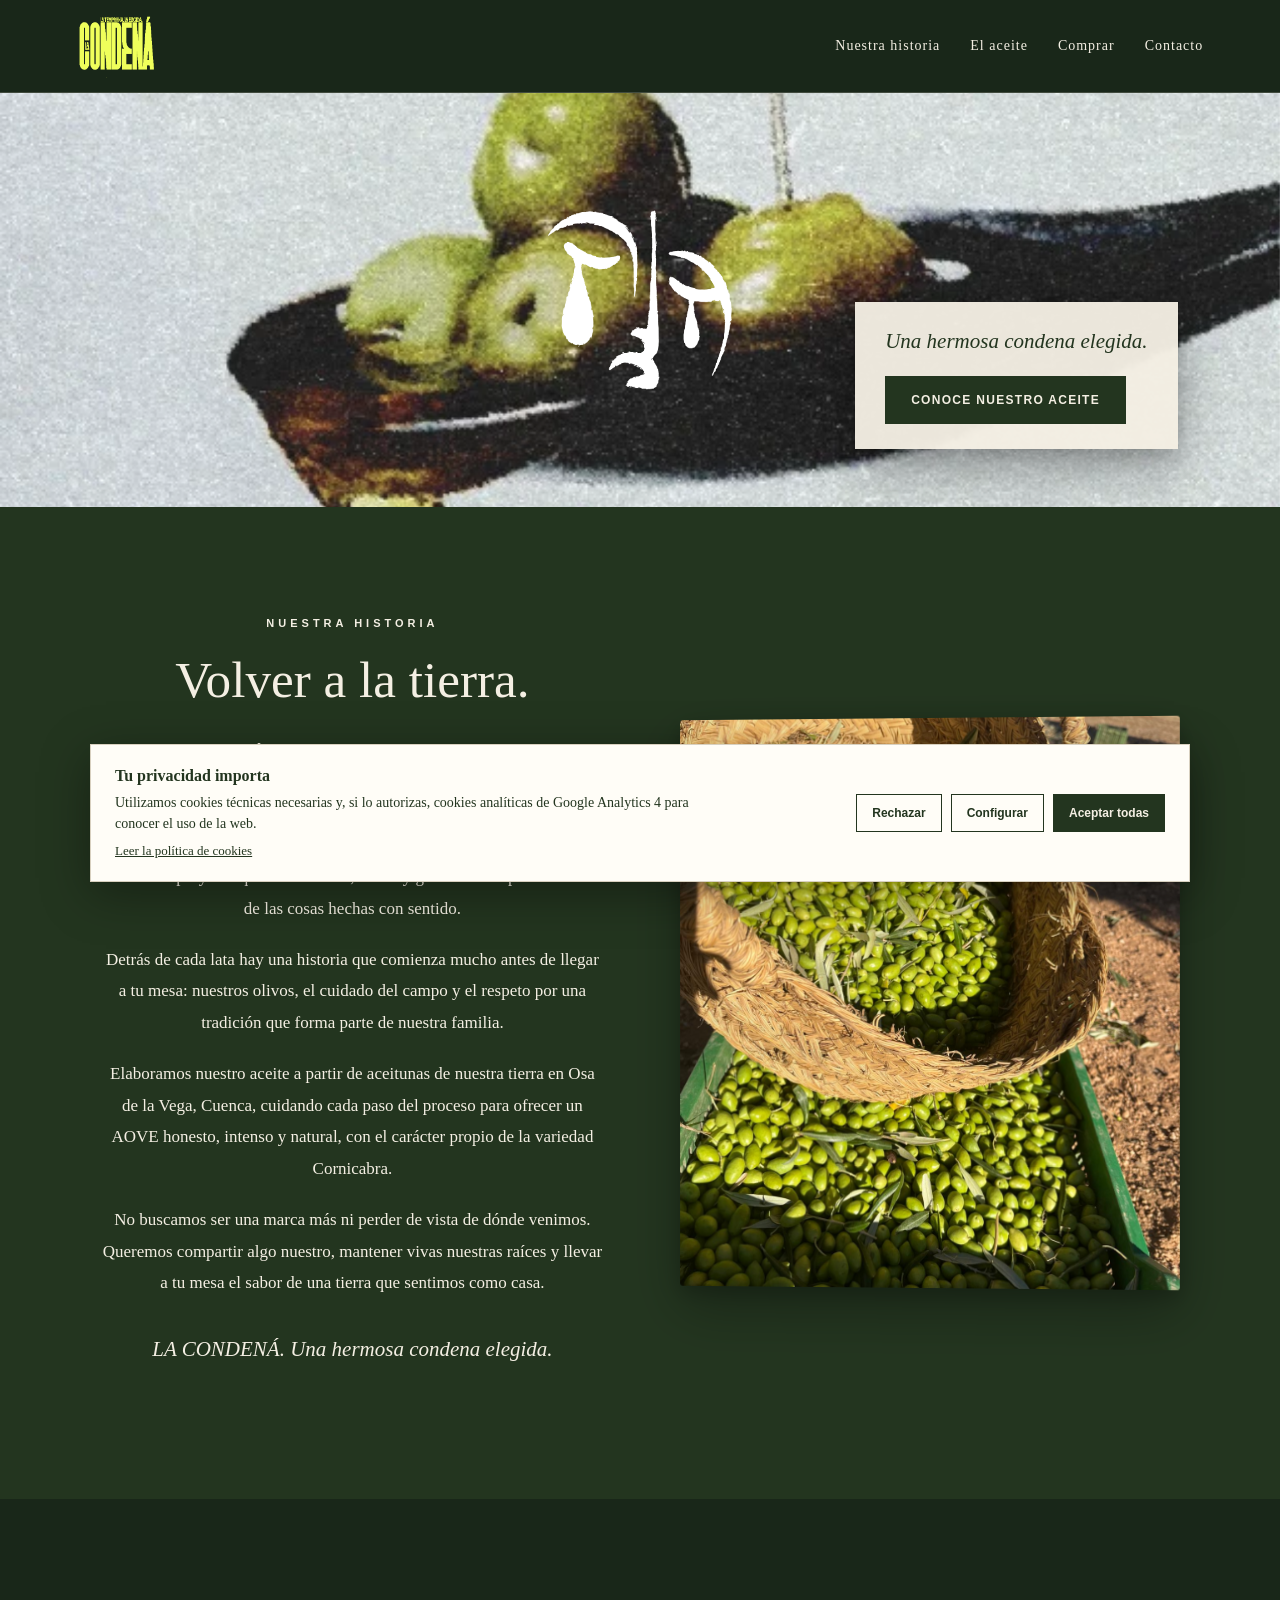
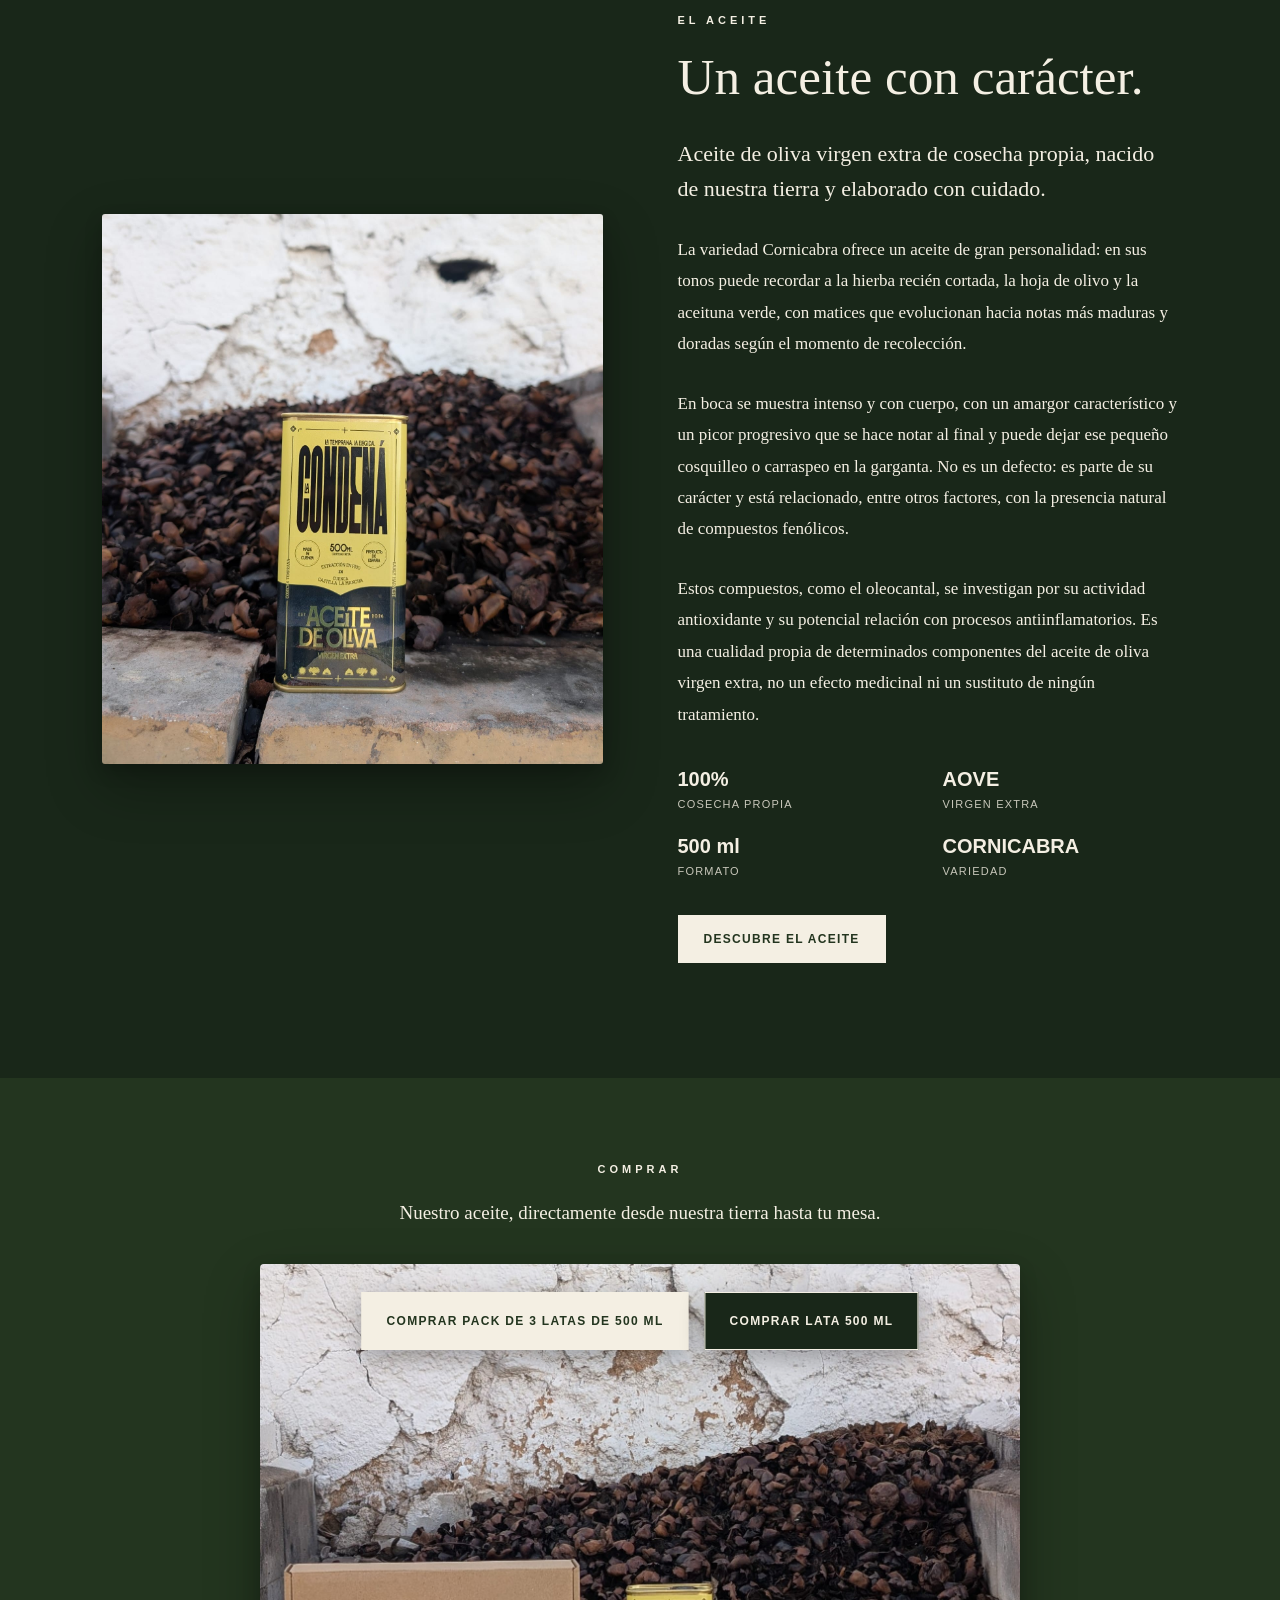
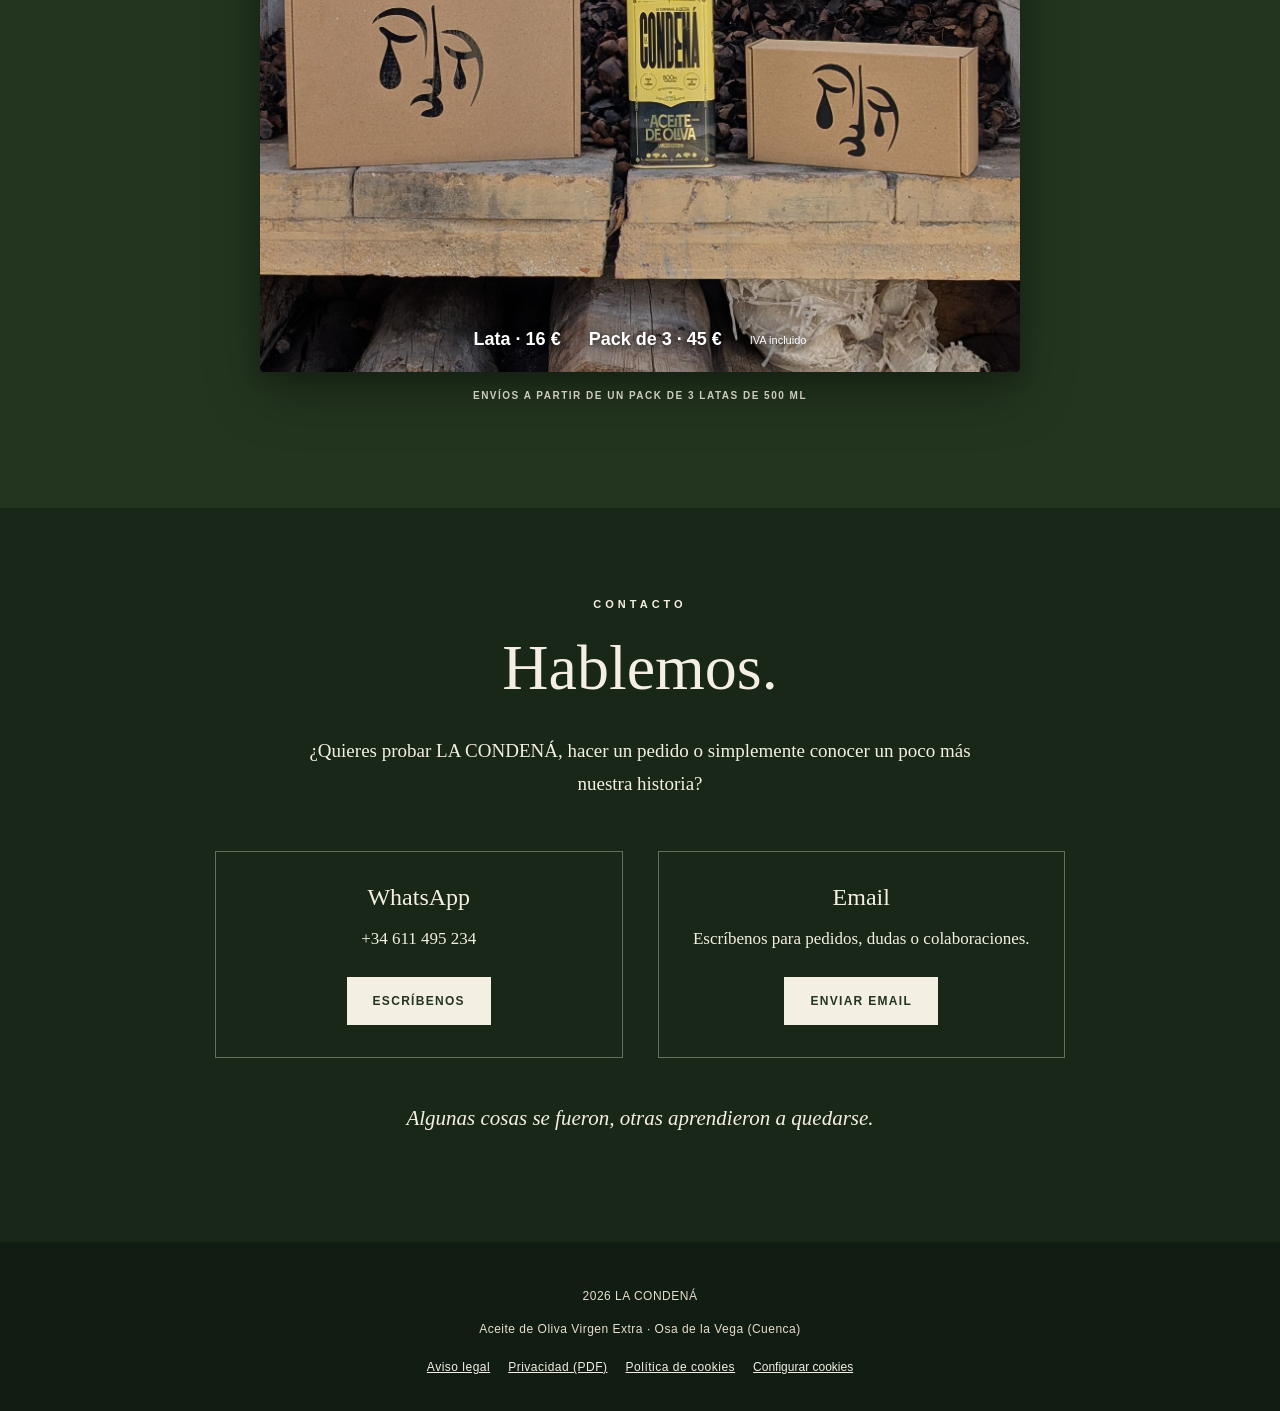
<file: index.html>
<!DOCTYPE html>
<html lang="es">
<head>
  <meta charset="UTF-8">
  <meta name="viewport" content="width=device-width, initial-scale=1.0">
  <title>LA CONDENÁ | Aceite de Oliva Virgen Extra de Cuenca</title>
  <meta name="description" content="LA CONDENÁ es un aceite de oliva virgen extra de cosecha propia, nacido de nuestra tierra en Cuenca.">
  <meta name="author" content="LA CONDENÁ">
  <meta name="robots" content="index, follow">
  <link rel="stylesheet" href="estilo.css">
  <link rel="icon" type="image/png" href="favicon.png">
  <meta property="og:title" content="LA CONDENÁ | Aceite de Oliva Virgen Extra">
  <meta property="og:description" content="Aceite de oliva virgen extra de cosecha propia, nacido de nuestra tierra en Cuenca.">
  <meta property="og:image" content="og-image.png">
  <meta property="og:type" content="website">
</head>
<body>
<header class="menu">
  <a class="nombre-menu" href="#inicio" aria-label="LA CONDENÁ, inicio"><img src="logo-la-condena-menu.png" alt="LA CONDENÁ — La temprana. La elegida."></a>
  <nav aria-label="Navegación principal">
    <a href="#historia">Nuestra historia</a><a href="#aceite">El aceite</a><a href="#comprar">Comprar</a><a href="#contacto">Contacto</a>
  </nav>
</header>

<main>
<section class="portada" id="inicio">
  <!-- Se conserva la portada original. No sustituir portada.png por portada-v2.jpeg. -->
  <img src="portada.png" alt="Aceitunas y aceite de oliva de LA CONDENÁ" class="portada-imagen">
  <div class="portada-texto">
    <p>Una hermosa condena elegida.</p>
    <a href="#aceite" class="boton">CONOCE NUESTRO ACEITE</a>
  </div>
</section>

<section id="historia" class="historia seccion">
  <div class="historia-contenido">
    <div class="historia-texto">
      <p class="etiqueta">NUESTRA HISTORIA</p>
      <h2>Volver a la tierra.</h2>
      <p class="historia-destacada">LA CONDENÁ nace de una idea sencilla: volver a aquello que siempre estuvo ahí.</p>
      <p>Tres amigos, una tierra y unos olivos familiares. De ahí nace nuestro aceite: un proyecto que une amistad, raíces y ganas de recuperar el valor de las cosas hechas con sentido.</p>
      <p>Detrás de cada lata hay una historia que comienza mucho antes de llegar a tu mesa: nuestros olivos, el cuidado del campo y el respeto por una tradición que forma parte de nuestra familia.</p>
      <p>Elaboramos nuestro aceite a partir de aceitunas de nuestra tierra en Osa de la Vega, Cuenca, cuidando cada paso del proceso para ofrecer un AOVE honesto, intenso y natural, con el carácter propio de la variedad Cornicabra.</p>
      <p>No buscamos ser una marca más ni perder de vista de dónde venimos. Queremos compartir algo nuestro, mantener vivas nuestras raíces y llevar a tu mesa el sabor de una tierra que sentimos como casa.</p>
      <p class="historia-final">LA CONDENÁ. Una hermosa condena elegida.</p>
    </div>
    <figure class="historia-imagen">
      <img src="historia-v2.png" alt="Aceitunas recogidas en una espuerta, origen de LA CONDENÁ">
    </figure>
  </div>
</section>

<section id="aceite" class="aceite seccion">
  <div class="aceite-contenido">
    <figure class="aceite-imagen"><img src="aceite-v2.jpeg" alt="Lata de aceite de oliva virgen extra LA CONDENÁ"></figure>
    <div class="aceite-texto">
      <p class="etiqueta">EL ACEITE</p>
      <h2>Un aceite con carácter.</h2>
      <p class="aceite-destacada">Aceite de oliva virgen extra de cosecha propia, nacido de nuestra tierra y elaborado con cuidado.</p>
      <p>La variedad Cornicabra ofrece un aceite de gran personalidad: en sus tonos puede recordar a la hierba recién cortada, la hoja de olivo y la aceituna verde, con matices que evolucionan hacia notas más maduras y doradas según el momento de recolección.</p>
      <p>En boca se muestra intenso y con cuerpo, con un amargor característico y un picor progresivo que se hace notar al final y puede dejar ese pequeño cosquilleo o carraspeo en la garganta. No es un defecto: es parte de su carácter y está relacionado, entre otros factores, con la presencia natural de compuestos fenólicos.</p>
      <p>Estos compuestos, como el oleocantal, se investigan por su actividad antioxidante y su potencial relación con procesos antiinflamatorios. Es una cualidad propia de determinados componentes del aceite de oliva virgen extra, no un efecto medicinal ni un sustituto de ningún tratamiento.</p>
      <div class="aceite-datos">
        <div><strong>100%</strong><span>Cosecha propia</span></div>
        <div><strong>AOVE</strong><span>Virgen extra</span></div>
        <div><strong>500 ml</strong><span>Formato</span></div>
        <div><strong>CORNICABRA</strong><span>Variedad</span></div>
      </div>
      <a href="#comprar" class="boton">DESCUBRE EL ACEITE</a>
    </div>
  </div>
</section>

<section id="comprar" class="comprar seccion">
  <div class="comprar-cabecera">
    <p class="etiqueta">COMPRAR</p>
    <p>Nuestro aceite, directamente desde nuestra tierra hasta tu mesa.</p>
  </div>
  <div class="comprar-escaparate">
    <img src="comprar-v2.jpeg" alt="Lata y cajas de LA CONDENÁ preparadas para llevar a casa">
    <div class="comprar-acciones">
      <a class="boton boton-compra boton-compra-claro" target="_blank" rel="noopener noreferrer"
         href="https://wa.me/34611495234?text=Hola%2C%20quiero%20comprar%20un%20pack%20de%203%20latas%20de%20LA%20CONDEN%C3%81%20por%2045%20%E2%82%AC.">COMPRAR PACK DE 3 LATAS DE 500 ML</a>
      <a class="boton boton-compra" target="_blank" rel="noopener noreferrer"
         href="https://wa.me/34611495234?text=Hola%2C%20quiero%20comprar%201%20lata%20de%20LA%20CONDEN%C3%81%20de%20500%20ml%20por%2016%20%E2%82%AC.">COMPRAR LATA 500 ML</a>
    </div>
    <div class="comprar-precios"><span>Lata · 16 €</span><span>Pack de 3 · 45 €</span><small>IVA incluido</small></div>
  </div>
  <p class="comprar-envios">ENVÍOS A PARTIR DE UN PACK DE 3 LATAS DE 500 ML</p>
</section>

<section id="contacto" class="contacto seccion">
  <div class="contacto-contenido">
    <p class="etiqueta">CONTACTO</p><h2>Hablemos.</h2>
    <p class="contacto-texto">¿Quieres probar LA CONDENÁ, hacer un pedido o simplemente conocer un poco más nuestra historia?</p>
    <div class="contacto-datos">
      <div class="contacto-item"><h3>WhatsApp</h3><p>+34 611 495 234</p><a href="https://wa.me/34611495234?text=Hola%2C%20quiero%20saber%20m%C3%A1s%20sobre%20LA%20CONDEN%C3%81." class="boton" target="_blank" rel="noopener noreferrer">ESCRÍBENOS</a></div>
      <div class="contacto-item"><h3>Email</h3><p>Escríbenos para pedidos, dudas o colaboraciones.</p><a href="mailto:aceitelacondena@gmail.es" class="boton boton-secundario">ENVIAR EMAIL</a></div>
    </div>
    <p class="contacto-final">Algunas cosas se fueron, otras aprendieron a quedarse.</p>
  </div>
</section>
</main>

<footer>
  <p>2026 LA CONDENÁ</p>
  <p>Aceite de Oliva Virgen Extra · Osa de la Vega (Cuenca)</p>
  <div class="enlaces-legales">
    <a href="aviso-legal.html">Aviso legal</a><a href="privacidad.pdf" target="_blank" rel="noopener">Privacidad (PDF)</a>
    <a href="cookies.html">Política de cookies</a><button type="button" id="abrir-cookies" class="enlace-boton">Configurar cookies</button>
  </div>
</footer>

<div class="cookie-banner" id="cookie-banner" role="dialog" aria-live="polite" aria-label="Configuración de cookies" hidden>
  <div class="cookie-copy"><strong>Tu privacidad importa</strong><p>Utilizamos cookies técnicas necesarias y, si lo autorizas, cookies analíticas de Google Analytics 4 para conocer el uso de la web.</p><a href="cookies.html">Leer la política de cookies</a></div>
  <div class="cookie-actions"><button id="cookies-rechazar" class="cookie-btn cookie-secondary">Rechazar</button><button id="cookies-configurar" class="cookie-btn cookie-secondary">Configurar</button><button id="cookies-aceptar" class="cookie-btn cookie-primary">Aceptar todas</button></div>
</div>
<div class="cookie-modal" id="cookie-modal" hidden>
  <div class="cookie-panel" role="dialog" aria-modal="true" aria-labelledby="cookie-title">
    <button type="button" class="cookie-close" id="cerrar-cookies" aria-label="Cerrar">×</button>
    <p class="etiqueta">PREFERENCIAS</p><h2 id="cookie-title">Configura tus cookies</h2>
    <p>Las cookies técnicas son necesarias para el funcionamiento básico. Las analíticas solo se activarán si las aceptas.</p>
    <label class="cookie-option"><span><strong>Cookies técnicas</strong><small>Necesarias para el funcionamiento de la web.</small></span><input type="checkbox" checked disabled></label>
    <label class="cookie-option"><span><strong>Cookies analíticas</strong><small>Google Analytics 4. Nos ayudan a medir visitas y mejorar la web.</small></span><input type="checkbox" id="consentimiento-analiticas"></label>
    <div class="cookie-actions"><button id="guardar-preferencias" class="cookie-btn cookie-primary">Guardar preferencias</button><button id="rechazar-modal" class="cookie-btn cookie-secondary">Rechazar analíticas</button></div>
  </div>
</div>

<script>
/* Sustituye este valor por tu ID real de GA4 (formato G-XXXXXXXXXX) cuando lo tengas. */
const GA4_MEASUREMENT_ID = "G-MBKDJ79Z0C";
const CONSENT_KEY = "laCondenaCookieConsent";

function cargarGoogleAnalytics() {
  if (!/^G-[A-Z0-9]+$/.test(GA4_MEASUREMENT_ID) || window.ga4Loaded) return;
  window.ga4Loaded = true;
  const script = document.createElement("script");
  script.async = true;
  script.src = "https://www.googletagmanager.com/gtag/js?id=" + encodeURIComponent(GA4_MEASUREMENT_ID);
  document.head.appendChild(script);
  window.dataLayer = window.dataLayer || [];
  function gtag(){dataLayer.push(arguments);}
  window.gtag = gtag;
  gtag("js", new Date());
  gtag("config", GA4_MEASUREMENT_ID);
}

const banner = document.getElementById("cookie-banner");
const modal = document.getElementById("cookie-modal");
const analyticsToggle = document.getElementById("consentimiento-analiticas");

function leerConsentimiento() {
  try { return JSON.parse(localStorage.getItem(CONSENT_KEY)); } catch(e) { return null; }
}
function guardarConsentimiento(analytics) {
  const value = { necessary: true, analytics: !!analytics, date: new Date().toISOString() };
  localStorage.setItem(CONSENT_KEY, JSON.stringify(value));
  banner.hidden = true;
  modal.hidden = true;
  if (value.analytics) cargarGoogleAnalytics();
}
function abrirModal() {
  const current = leerConsentimiento();
  analyticsToggle.checked = !!(current && current.analytics);
  modal.hidden = false;
}
const currentConsent = leerConsentimiento();
if (!currentConsent) banner.hidden = false;
else if (currentConsent.analytics) cargarGoogleAnalytics();

document.getElementById("cookies-aceptar").addEventListener("click", () => guardarConsentimiento(true));
document.getElementById("cookies-rechazar").addEventListener("click", () => guardarConsentimiento(false));
document.getElementById("cookies-configurar").addEventListener("click", abrirModal);
document.getElementById("abrir-cookies").addEventListener("click", abrirModal);
document.getElementById("cerrar-cookies").addEventListener("click", () => modal.hidden = true);
document.getElementById("guardar-preferencias").addEventListener("click", () => guardarConsentimiento(analyticsToggle.checked));
document.getElementById("rechazar-modal").addEventListener("click", () => guardarConsentimiento(false));
</script>
</body>
</html>
</file>
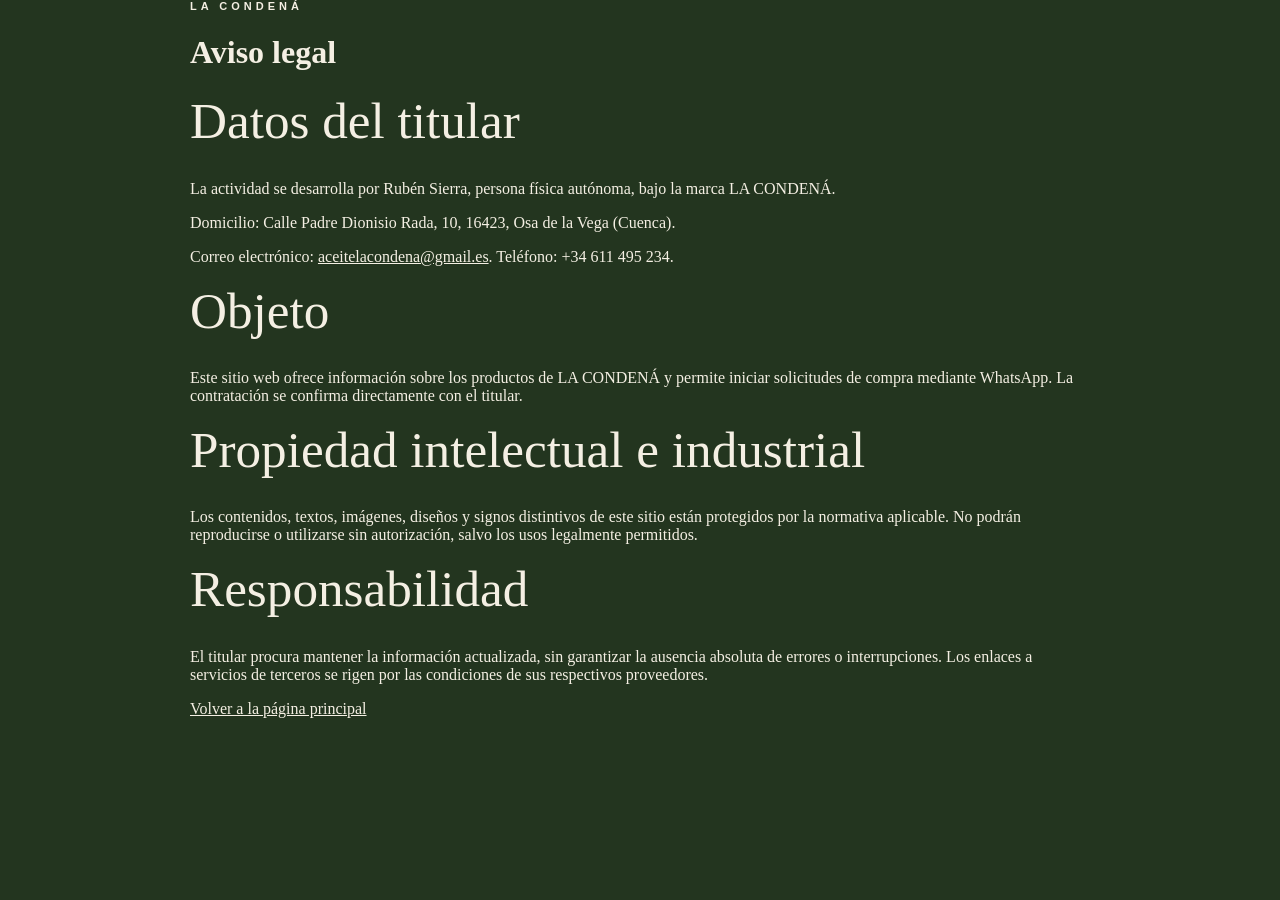
<file: aviso-legal.html>
<!DOCTYPE html><html lang="es"><head><meta charset="UTF-8"><meta name="viewport" content="width=device-width,initial-scale=1"><title>Aviso legal | LA CONDENÁ</title><link rel="stylesheet" href="estilo.css"></head><body><main class="seccion" style="max-width:900px;margin:auto"><p class="etiqueta">LA CONDENÁ</p><h1>Aviso legal</h1><h2>Datos del titular</h2><p>La actividad se desarrolla por Rubén Sierra, persona física autónoma, bajo la marca LA CONDENÁ.</p><p>Domicilio: Calle Padre Dionisio Rada, 10, 16423, Osa de la Vega (Cuenca).</p><p>Correo electrónico: <a href="mailto:aceitelacondena@gmail.es">aceitelacondena@gmail.es</a>. Teléfono: +34 611 495 234.</p><h2>Objeto</h2><p>Este sitio web ofrece información sobre los productos de LA CONDENÁ y permite iniciar solicitudes de compra mediante WhatsApp. La contratación se confirma directamente con el titular.</p><h2>Propiedad intelectual e industrial</h2><p>Los contenidos, textos, imágenes, diseños y signos distintivos de este sitio están protegidos por la normativa aplicable. No podrán reproducirse o utilizarse sin autorización, salvo los usos legalmente permitidos.</p><h2>Responsabilidad</h2><p>El titular procura mantener la información actualizada, sin garantizar la ausencia absoluta de errores o interrupciones. Los enlaces a servicios de terceros se rigen por las condiciones de sus respectivos proveedores.</p><p><a href="index.html">Volver a la página principal</a></p></main></body></html>
</file>
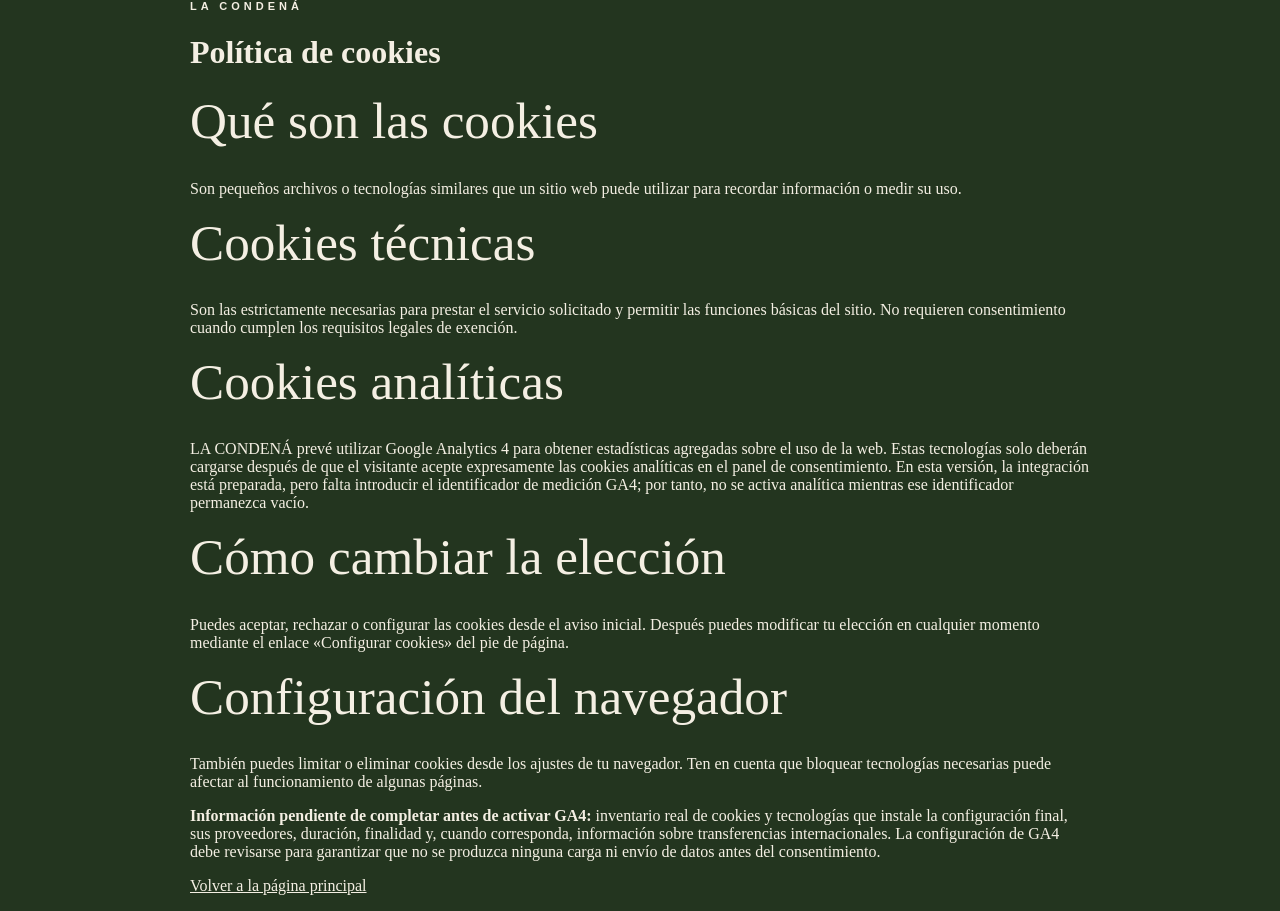
<file: cookies.html>
<!DOCTYPE html><html lang="es"><head><meta charset="UTF-8"><meta name="viewport" content="width=device-width,initial-scale=1"><title>Política de cookies | LA CONDENÁ</title><link rel="stylesheet" href="estilo.css"></head><body><main class="seccion" style="max-width:900px;margin:auto"><p class="etiqueta">LA CONDENÁ</p><h1>Política de cookies</h1><h2>Qué son las cookies</h2><p>Son pequeños archivos o tecnologías similares que un sitio web puede utilizar para recordar información o medir su uso.</p><h2>Cookies técnicas</h2><p>Son las estrictamente necesarias para prestar el servicio solicitado y permitir las funciones básicas del sitio. No requieren consentimiento cuando cumplen los requisitos legales de exención.</p><h2>Cookies analíticas</h2><p>LA CONDENÁ prevé utilizar Google Analytics 4 para obtener estadísticas agregadas sobre el uso de la web. Estas tecnologías solo deberán cargarse después de que el visitante acepte expresamente las cookies analíticas en el panel de consentimiento. En esta versión, la integración está preparada, pero falta introducir el identificador de medición GA4; por tanto, no se activa analítica mientras ese identificador permanezca vacío.</p><h2>Cómo cambiar la elección</h2><p>Puedes aceptar, rechazar o configurar las cookies desde el aviso inicial. Después puedes modificar tu elección en cualquier momento mediante el enlace «Configurar cookies» del pie de página.</p><h2>Configuración del navegador</h2><p>También puedes limitar o eliminar cookies desde los ajustes de tu navegador. Ten en cuenta que bloquear tecnologías necesarias puede afectar al funcionamiento de algunas páginas.</p><p><b>Información pendiente de completar antes de activar GA4:</b> inventario real de cookies y tecnologías que instale la configuración final, sus proveedores, duración, finalidad y, cuando corresponda, información sobre transferencias internacionales. La configuración de GA4 debe revisarse para garantizar que no se produzca ninguna carga ni envío de datos antes del consentimiento.</p><p><a href="index.html">Volver a la página principal</a></p></main></body></html>
</file>
<file: estilo.css>
/* LA CONDENÁ · VERSIÓN 2 */
:root {
  --verde: #23351f;
  --verde-profundo: #192719;
  --verde-medio: #40563a;
  --crema: #f4efe3;
  --crema-oscuro: #e7dfce;
  --texto: #f4efe3;
  --sombra: 0 22px 55px rgba(0,0,0,.30), 0 7px 18px rgba(0,0,0,.18);
}
* { box-sizing: border-box; }
html { scroll-behavior: smooth; }
body { margin:0; font-family: Georgia,"Times New Roman",serif; background:var(--verde); color:var(--crema); }
a { color:inherit; }
.menu { min-height:80px; padding:14px 6%; display:flex; align-items:center; justify-content:space-between; gap:24px; background:var(--verde-profundo); border-bottom:1px solid rgba(244,239,227,.18); position:sticky; top:0; z-index:100; }
.nombre-menu { display:flex; align-items:center; flex:0 0 auto; text-decoration:none; line-height:0; }
.nombre-menu img { display:block; width:auto; height:64px; max-width:100%; object-fit:contain; }
nav { display:flex; flex-wrap:wrap; gap:30px; }
nav a { color:var(--crema); text-decoration:none; font-size:14px; letter-spacing:1px; transition:opacity .25s; }
nav a:hover { opacity:.65; }
.portada { position:relative; width:100%; overflow:hidden; background:var(--verde); }
.portada-imagen { display:block; width:100%; height:auto; }
.portada-texto { position:absolute; right:8%; bottom:14%; width:max-content; max-width:min(390px,38%); padding:25px 30px; text-align:left; color:var(--verde); background:rgba(244,239,227,.96); box-shadow:var(--sombra); }
.portada-texto p { margin:0 0 20px; font-size:21px; font-style:italic; line-height:1.4; white-space:nowrap; }
.boton { display:inline-flex; align-items:center; justify-content:center; min-height:48px; padding:14px 25px; border:1px solid transparent; background:var(--crema); color:var(--verde); text-decoration:none; text-align:center; font-family:Arial,sans-serif; font-size:12px; font-weight:700; letter-spacing:1.3px; transition:transform .25s,background .25s,color .25s,box-shadow .25s; cursor:pointer; }
.boton:hover { transform:translateY(-2px); background:#fff; box-shadow:0 8px 20px rgba(0,0,0,.2); }
.portada-texto .boton { background:var(--verde); color:var(--crema); }
.portada-texto .boton:hover { background:var(--verde-medio); }
.seccion { scroll-margin-top:90px; }
.etiqueta { margin:0 0 22px; font-family:Arial,sans-serif; font-size:11px; font-weight:700; letter-spacing:4px; }
h2 { font-size:clamp(34px,4vw,52px); font-weight:400; line-height:1.12; margin:0 0 30px; }
.historia { padding:110px 8%; background:var(--verde); color:var(--crema); }
.historia-contenido { max-width:1200px; margin:0 auto; display:grid; grid-template-columns:1fr 1fr; gap:75px; align-items:center; }
.historia-texto { text-align:center; max-width:610px; margin:0 auto; }
.historia-texto p:not(.etiqueta) { font-size:17px; line-height:1.85; margin:0 auto 20px; }
.historia-destacada { font-size:23px!important; line-height:1.55!important; }
.historia-final { margin-top:32px!important; font-size:21px!important; font-style:italic; }
.historia-imagen { margin:0; padding:0; border-radius:3px; }
.historia-imagen img { display:block; width:100%; height:570px; object-fit:cover; border-radius:3px; box-shadow:var(--sombra); transform:perspective(1100px) rotateY(-2deg); }
.aceite { padding:115px 8%; background:var(--verde-profundo); color:var(--crema); }
.aceite-contenido { max-width:1200px; margin:0 auto; display:grid; grid-template-columns:1fr 1fr; gap:75px; align-items:center; }
.aceite-imagen { margin:0; }
.aceite-imagen img { display:block; width:100%; height:550px; object-fit:cover; object-position:58% bottom; border-radius:3px; box-shadow:var(--sombra); }
.aceite-texto { max-width:560px; }
.aceite-texto h2 { font-size:clamp(36px,4vw,54px); }
.aceite-texto p:not(.etiqueta) { font-size:17px; line-height:1.85; margin-bottom:28px; }
.aceite-destacada { font-size:22px!important; line-height:1.6!important; }
.aceite-datos { display:grid; grid-template-columns:repeat(2,minmax(0,1fr)); gap:25px 30px; margin:38px 0; }
.aceite-datos div { display:flex; flex-direction:column; gap:7px; }
.aceite-datos strong { font-family:Arial,sans-serif; font-size:20px; color:var(--crema); }
.aceite-datos span { font-family:Arial,sans-serif; font-size:11px; letter-spacing:1.2px; text-transform:uppercase; opacity:.8; }
.aceite .boton { background:var(--crema); color:var(--verde); }
.comprar { padding:85px 7% 105px; background:var(--verde); color:var(--crema); }
.comprar-cabecera { max-width:850px; margin:0 auto 35px; text-align:center; }
.comprar-cabecera p:last-child { font-size:19px; line-height:1.7; margin:0; }
.comprar-escaparate { position:relative; width:min(100%, 760px); aspect-ratio:1536 / 1431; height:auto; min-height:0; margin:0 auto; overflow:hidden; border-radius:4px; box-shadow:var(--sombra); background:transparent; }
.comprar-escaparate > img { position:absolute; inset:0; display:block; width:100%; height:100%; object-fit:cover; object-position:center; }
.comprar-escaparate::after { content:none; }
.comprar-acciones { position:absolute; z-index:2; top:28px; left:50%; transform:translateX(-50%); width:min(92%,800px); display:flex; justify-content:center; gap:16px; }
.boton-compra { background:var(--verde-profundo); color:var(--crema); border:1px solid var(--crema); min-height:58px; padding:16px 24px; box-shadow:0 8px 24px rgba(0,0,0,.3); }
.boton-compra:hover { background:var(--crema); color:var(--verde); }
.boton-compra-claro { background:var(--crema); color:var(--verde); }
.boton-compra-claro:hover { background:#fff; color:var(--verde); }
.comprar-precios { position:absolute; z-index:2; bottom:22px; left:0; right:0; display:flex; justify-content:center; align-items:center; gap:28px; color:#fff; font-family:Arial,sans-serif; font-size:18px; font-weight:700; text-shadow:0 2px 8px #000; }
.comprar-precios small { font-size:11px; font-weight:400; }
.contacto { padding:90px 8%; background:var(--verde-profundo); color:var(--crema); }
.contacto-contenido { max-width:1100px; margin:0 auto; text-align:center; }
.contacto h2 { font-size:clamp(46px,5vw,64px); margin-bottom:30px; }
.contacto-texto { max-width:700px; margin:0 auto 50px; font-size:19px; line-height:1.75; }
.contacto-datos { display:grid; grid-template-columns:1fr 1fr; gap:35px; max-width:850px; margin:0 auto; }
.contacto-item { padding:32px 25px; border:1px solid rgba(244,239,227,.35); }
.contacto-item h3 { font-size:24px; font-weight:400; margin:0 0 14px; }
.contacto-item p { font-size:17px; line-height:1.6; margin:0 0 25px; }
.contacto .boton { background:var(--crema); color:var(--verde); }
.contacto-final { margin-top:48px; font-size:21px; font-style:italic; }
footer { padding:32px 20px; text-align:center; font-family:Arial,sans-serif; font-size:12px; line-height:1.8; letter-spacing:.5px; background:#111c12; color:var(--crema-oscuro); }
.enlaces-legales { display:flex; justify-content:center; flex-wrap:wrap; gap:18px; margin-top:16px; }
.enlaces-legales a,.enlace-boton { color:var(--crema); font:inherit; text-decoration:underline; background:none; border:0; cursor:pointer; padding:0; }
.cookie-banner { position:fixed; z-index:1000; left:18px; right:18px; bottom:18px; max-width:1100px; margin:auto; display:flex; gap:24px; align-items:center; justify-content:space-between; padding:22px 24px; background:#fffdf7; color:#23351f; box-shadow:0 12px 45px rgba(0,0,0,.35); border:1px solid #d8d0bf; }
.cookie-banner[hidden],.cookie-modal[hidden] { display:none!important; }
.cookie-copy { max-width:610px; }
.cookie-copy p { margin:7px 0; line-height:1.5; font-size:14px; }
.cookie-copy a { color:#23351f; font-size:13px; }
.cookie-actions { display:flex; flex-wrap:wrap; gap:9px; }
.cookie-btn { padding:11px 15px; border:1px solid var(--verde); font:700 12px Arial,sans-serif; cursor:pointer; }
.cookie-primary { background:var(--verde); color:var(--crema); }
.cookie-secondary { background:transparent; color:var(--verde); }
.cookie-modal { position:fixed; z-index:1001; inset:0; padding:20px; display:grid; place-items:center; background:rgba(0,0,0,.65); }
.cookie-panel { position:relative; width:min(100%,540px); padding:35px; background:var(--crema); color:var(--verde); box-shadow:var(--sombra); }
.cookie-panel h2 { font-size:32px; }
.cookie-panel p { line-height:1.6; }
.cookie-close { position:absolute; top:12px; right:16px; border:0; background:none; color:var(--verde); font-size:28px; cursor:pointer; }
.cookie-option { display:flex; justify-content:space-between; align-items:center; gap:20px; padding:17px 0; border-top:1px solid #d3cbb9; }
.cookie-option span { display:flex; flex-direction:column; gap:5px; }
.cookie-option small { line-height:1.4; }
.cookie-option input { width:20px; height:20px; accent-color:var(--verde); }
@media (max-width:850px) {
  .menu { flex-direction:column; justify-content:center; padding:16px 14px; gap:13px; }
  nav { justify-content:center; gap:12px 20px; }
  nav a { font-size:12px; }
  .portada-texto { right:4%; bottom:7%; max-width:48%; padding:22px 24px; }
  .historia-contenido,.aceite-contenido { gap:42px; }
  .historia-imagen img,.aceite-imagen img { height:440px; }
  .comprar-escaparate { width:min(100%, 680px); height:auto; min-height:0; }
  .comprar-acciones { flex-direction:column; align-items:center; }
  .comprar-acciones .boton { width:min(100%,440px); }
  .cookie-banner { align-items:flex-start; flex-direction:column; }
}
@media (max-width:600px) {
  .menu { position:sticky; min-height:86px; }
  .nombre-menu img { height:58px; }
  nav { width:100%; gap:10px 14px; }
  nav a { font-size:11px; letter-spacing:.3px; }
  .portada-texto { position:relative; inset:auto; width:100%; max-width:none; padding:25px 18px; text-align:center; box-shadow:none; }
  .portada-texto p { font-size:19px; white-space:normal; margin-bottom:18px; }
  .historia,.aceite { padding:72px 24px; }
  .historia-contenido,.aceite-contenido { grid-template-columns:1fr; gap:35px; }
  .historia-texto { text-align:center; }
  .historia-texto p:not(.etiqueta) { font-size:16px; }
  .historia-destacada { font-size:20px!important; }
  .historia-imagen img,.aceite-imagen img { height:340px; transform:none; }
  .aceite-texto { text-align:center; }
  .aceite-texto p:not(.etiqueta) { font-size:16px; }
  .aceite-destacada { font-size:20px!important; }
  .aceite-datos { gap:22px 12px; text-align:center; }
  .aceite-datos strong { font-size:17px; }
  .aceite-datos span { font-size:10px; }
  .comprar { padding:70px 18px 75px; }
  .comprar-cabecera p:last-child { font-size:16px; }
  .comprar-escaparate { width:100%; height:auto; min-height:0; }
  .comprar-escaparate > img { object-position:center; object-fit:cover; }
  .comprar-acciones { top:18px; width:calc(100% - 28px); gap:12px; }
  .boton-compra { min-height:54px; padding:13px 12px; font-size:10px; letter-spacing:.7px; }
  .comprar-precios { bottom:15px; flex-direction:column; gap:6px; font-size:16px; }
  .contacto { padding:72px 22px; }
  .contacto-texto { font-size:16px; margin-bottom:35px; }
  .contacto-datos { grid-template-columns:1fr; gap:18px; }
  .contacto-item { padding:28px 18px; }
  .contacto-final { font-size:18px; }
  .enlaces-legales { gap:12px 16px; }
  .cookie-banner { left:10px; right:10px; bottom:10px; padding:17px; }
  .cookie-actions { width:100%; }
  .cookie-btn { flex:1 1 auto; }
  .cookie-panel { padding:28px 22px; max-height:90vh; overflow:auto; }
}


/* Aviso de condiciones de envío en la sección Comprar */
.comprar-envios {
  max-width: 900px;
  margin: 16px auto 0;
  text-align: center;
  color: var(--crema);
  font-family: Arial, sans-serif;
  font-size: 10px;
  font-weight: 700;
  letter-spacing: 1.5px;
  line-height: 1.5;
  opacity: .82;
}
@media (max-width: 600px) {
  .comprar-envios {
    margin-top: 13px;
    font-size: 9px;
    letter-spacing: 1px;
  }
}
</file>
